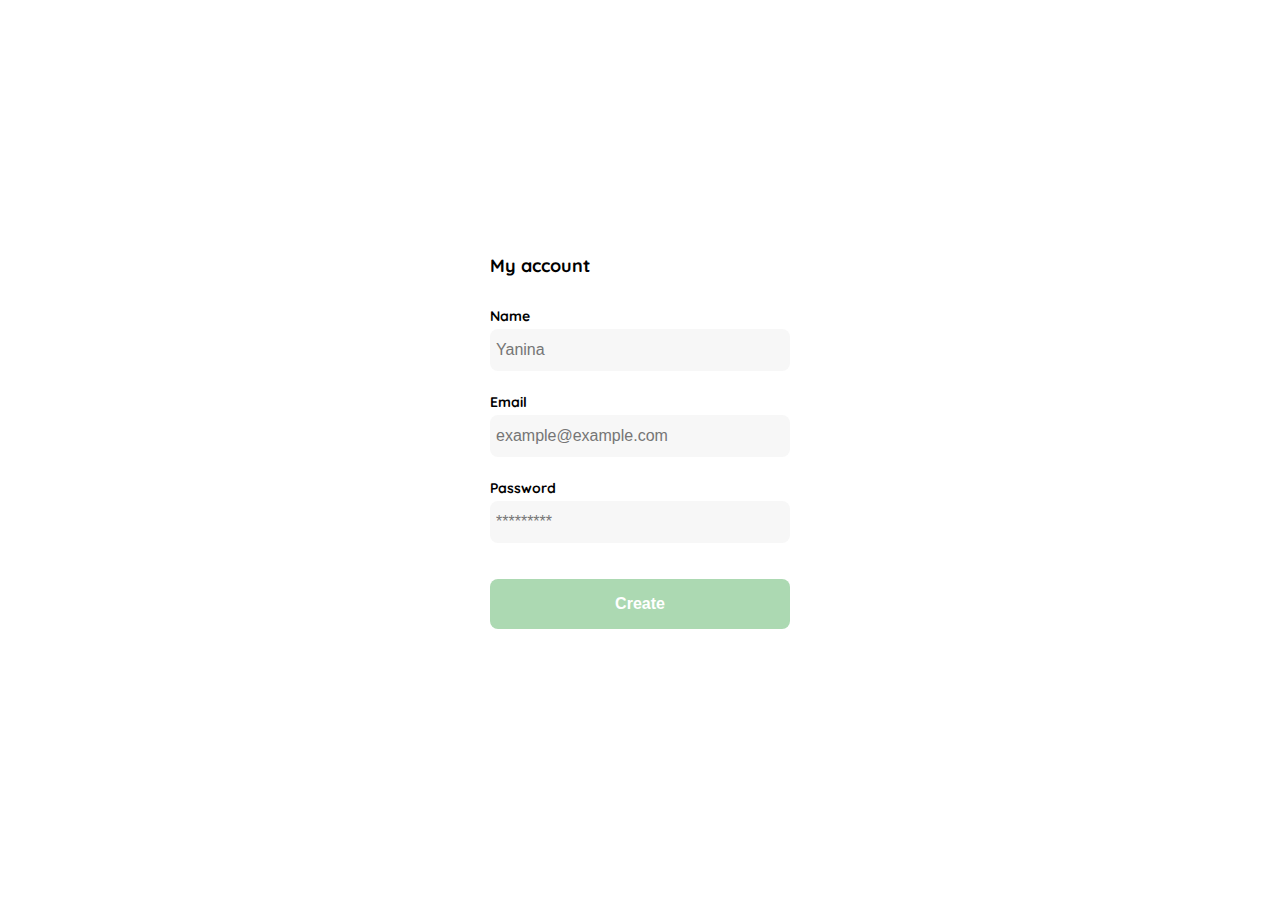
<file: account.html>
<!DOCTYPE html>
<html lang="en">
<head>
    <meta charset="UTF-8">
    <meta http-equiv="X-UA-Compatible" content="IE=edge">
    <meta name="viewport" content="width=device-width, initial-scale=1.0">
    <link rel="stylesheet" href="./css/style.css">
    <link rel="stylesheet" href="./css/account.css">
    <link rel="preconnect" href="https://fonts.googleapis.com">
    <link rel="preconnect" href="https://fonts.gstatic.com" crossorigin>
    <link href="https://fonts.googleapis.com/css2?family=Quicksand:wght@300;500;700&display=swap" rel="stylesheet">
    <title>Yard Sale</title>
</head>
<body>
    <div class="login">
        <div class="form-container">
            <img src="./logos/logo_yard_sale.svg" alt="logo" class="logo">
            <h1 class="title">My account</h1>
           
            
            <form action="" class="form">
                <div>
                    <label for="name" class="label">Name</label>
                    <input type="text" id="name" placeholder="Yanina" class="input input-name">
    
                    <label for="email" class="label">Email</label>
                    <input type="text" id="email" placeholder="example@example.com" class="input input-email">
    
                    <label for="password" class="label">Password</label>
                    <input type="password" id="password" placeholder="*********" class="input input-password">
                </div>

                <input type="submit" value="Create" class="primary-button login-button">
            </form>

            
        </div>
    </div>
</body>
</html>
</file>
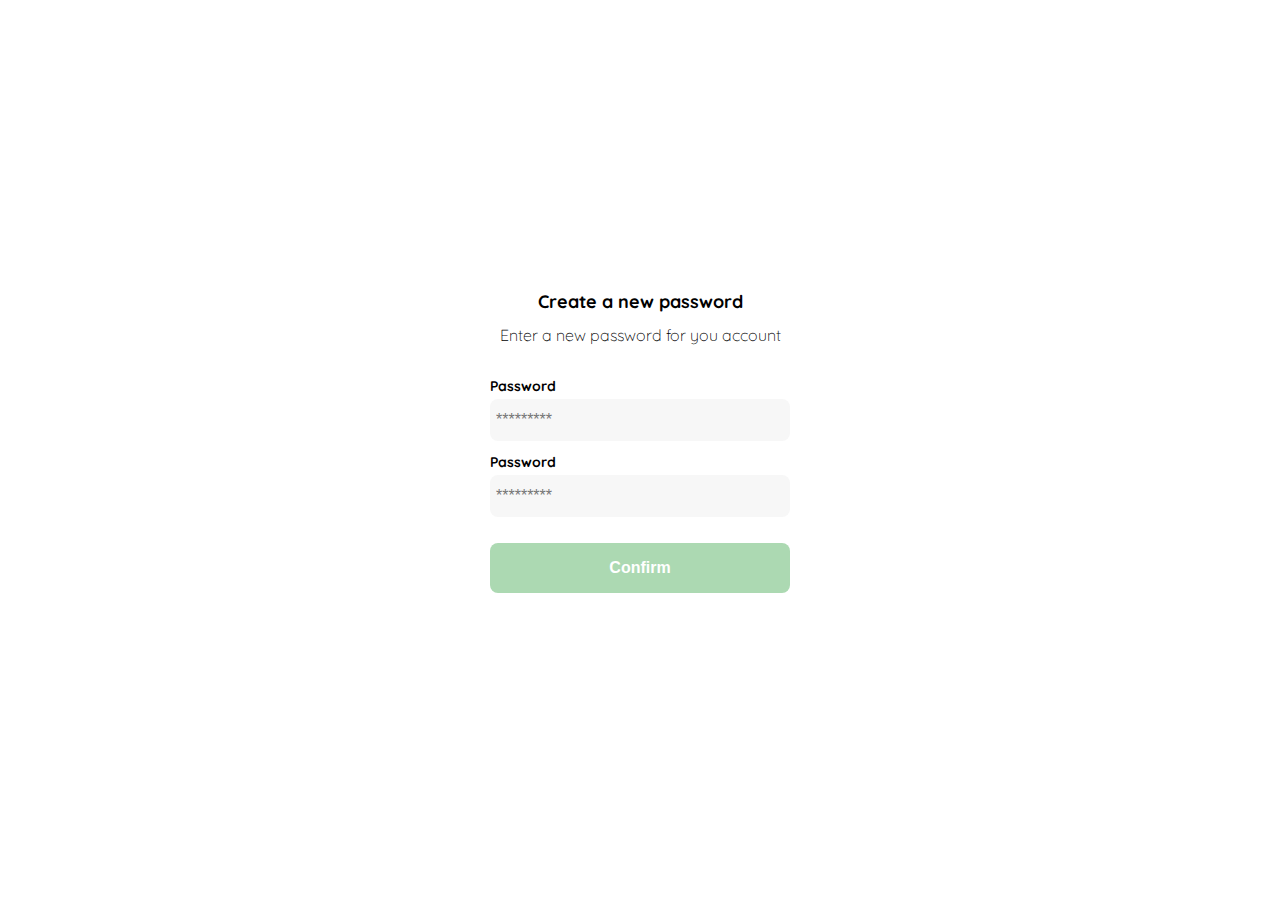
<file: contraseña.html>
<!DOCTYPE html>
<html lang="en">
<head>
    <meta charset="UTF-8">
    <meta http-equiv="X-UA-Compatible" content="IE=edge">
    <meta name="viewport" content="width=device-width, initial-scale=1.0">
    <link rel="stylesheet" href="./css/style.css">
    <link rel="stylesheet" href="./css/contraseña.css">
    <link rel="preconnect" href="https://fonts.googleapis.com">
    <link rel="preconnect" href="https://fonts.gstatic.com" crossorigin>
    <link href="https://fonts.googleapis.com/css2?family=Quicksand:wght@300;500;700&display=swap" rel="stylesheet">
    <title>Yard Sale</title>
</head>
<body>
    <div class="login">
        <div class="form-container">
            <img src="./logos/logo_yard_sale.svg" alt="logo" class="logo">
            
            <h1 class="title">Create a new password</h1>
           
            <p class="subtitle">Enter a new password for you account</p>
            
            <form action="" class="form">
                <label for="password" class="label">Password</label>
                <input type="password" id="password" placeholder="*********" class="input input-password">

                <label for="new-password" class="label">Password</label>
                <input type="password" id="new-password" placeholder="*********" class="input input-password">

                <input type="submit" value="Confirm" class="primary-button login-button">
            </form>
        </div>
    </div>
</body>
</html>
</file>
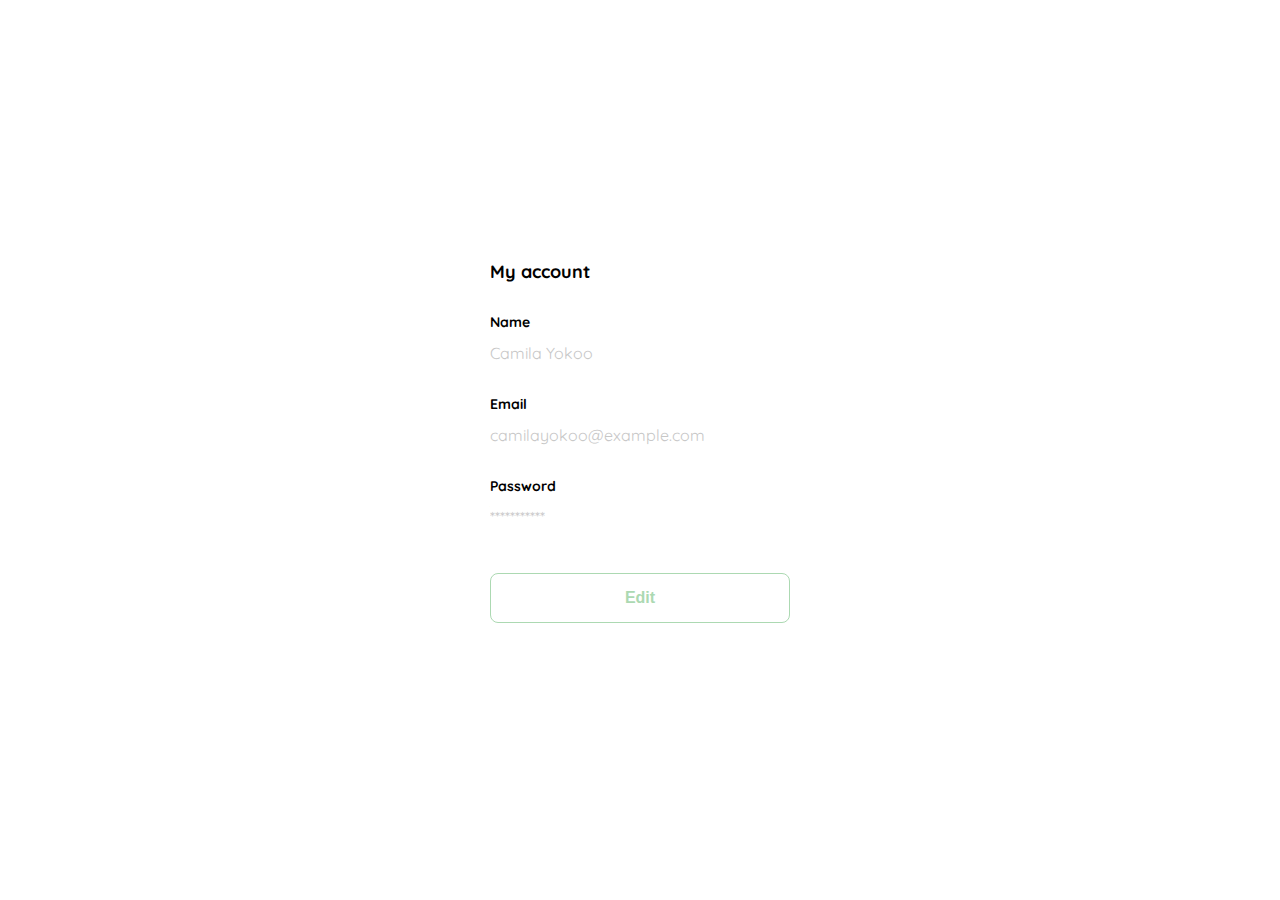
<file: edit_account.html>
<!DOCTYPE html>
<html lang="en">
<head>
    <meta charset="UTF-8">
    <meta http-equiv="X-UA-Compatible" content="IE=edge">
    <meta name="viewport" content="width=device-width, initial-scale=1.0">
    <link rel="stylesheet" href="./css/style.css">
    <link rel="stylesheet" href="./css/edit_account.css">
    <link rel="preconnect" href="https://fonts.googleapis.com">
    <link rel="preconnect" href="https://fonts.gstatic.com" crossorigin>
    <link href="https://fonts.googleapis.com/css2?family=Quicksand:wght@300;500;700&display=swap" rel="stylesheet">
    <title>Yard Sale</title>
</head>
<body>
    <div class="login">
        <div class="form-container">
            <img src="./logos/logo_yard_sale.svg" alt="logo" class="logo">
            <h1 class="title">My account</h1>
           
            
            <form action="" class="form">
                <div>
                    <label for="name" class="label">Name</label>
                    <p class="value">Camila Yokoo</p>
    
                    <label for="email" class="label">Email</label>
                    <p class="value">camilayokoo@example.com</p>
    
                    <label for="password" class="label">Password</label>
                    <p class="value">***********</p>
                </div>

                <input type="submit" value="Edit" class="secondary-button login-button">
            </form>

            
        </div>
    </div>
</body>
</html>
</file>
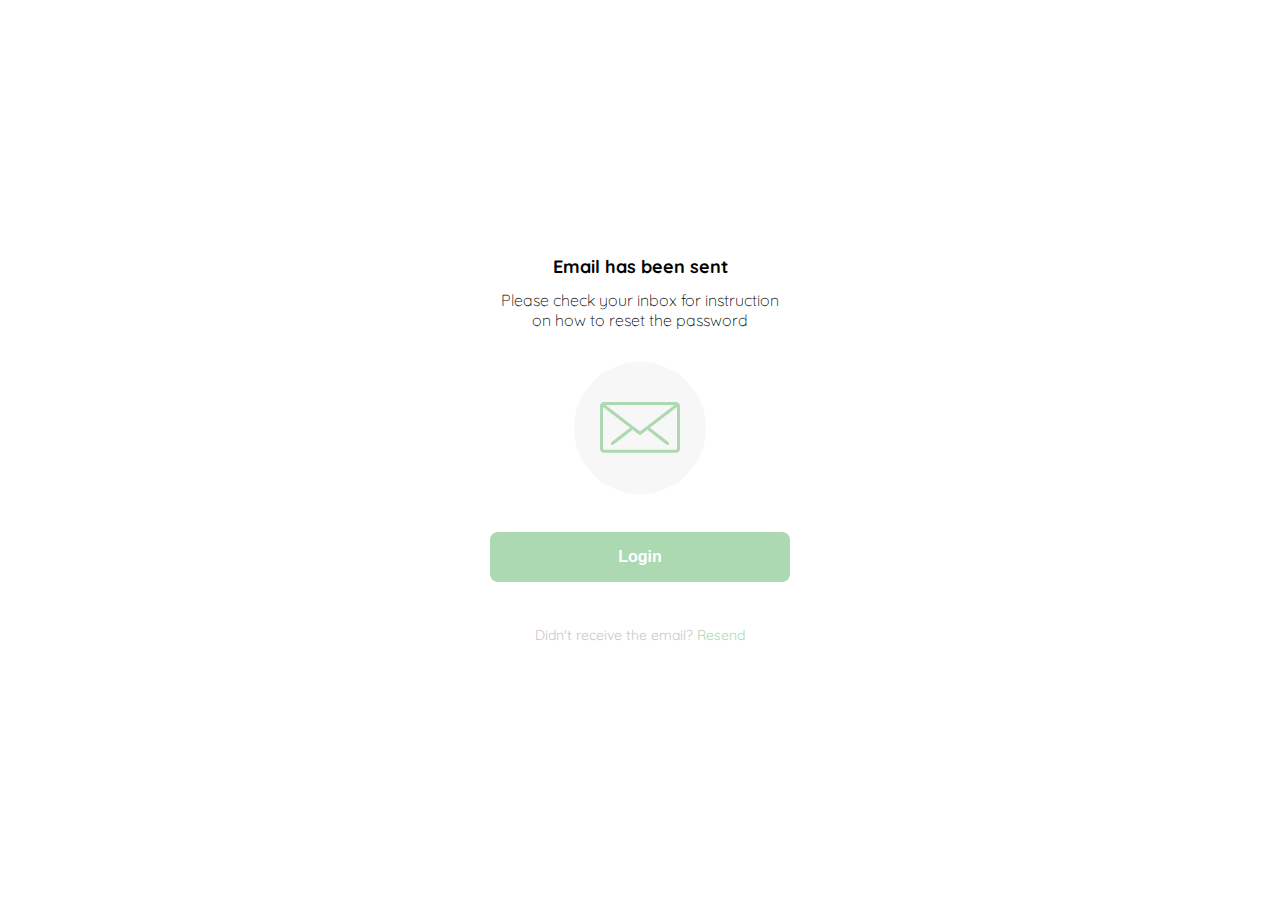
<file: email.html>
<!DOCTYPE html>
<html lang="en">
<head>
    <meta charset="UTF-8">
    <meta http-equiv="X-UA-Compatible" content="IE=edge">
    <meta name="viewport" content="width=device-width, initial-scale=1.0">
    <link rel="stylesheet" href="./css/style.css">
    <link rel="stylesheet" href="./css/contraseña.css">
    <link rel="stylesheet" href="./css/email.css">
    <link rel="preconnect" href="https://fonts.googleapis.com">
    <link rel="preconnect" href="https://fonts.gstatic.com" crossorigin>
    <link href="https://fonts.googleapis.com/css2?family=Quicksand:wght@300;500;700&display=swap" rel="stylesheet">
    <title>Yard Sale</title>
</head>
<body>
    <div class="login">
        <div class="form-container">
            <img src="./logos/logo_yard_sale.svg" alt="logo" class="logo">
            <h1 class="title">Email has been sent</h1>
            <p class="subtitle">Please check your inbox for instruction on how to reset the password</p>
            
            <div class="email-image">
                <img src="./icons/email.svg" alt="email">
            </div>

            <button class="primary-button login-button">Login</button>

            <p class="resend">
                <span>Didn't receive the email?</span>
                <a href="/">Resend</a>
            </p>
        </div>
    </div>
</body>
</html>
</file>
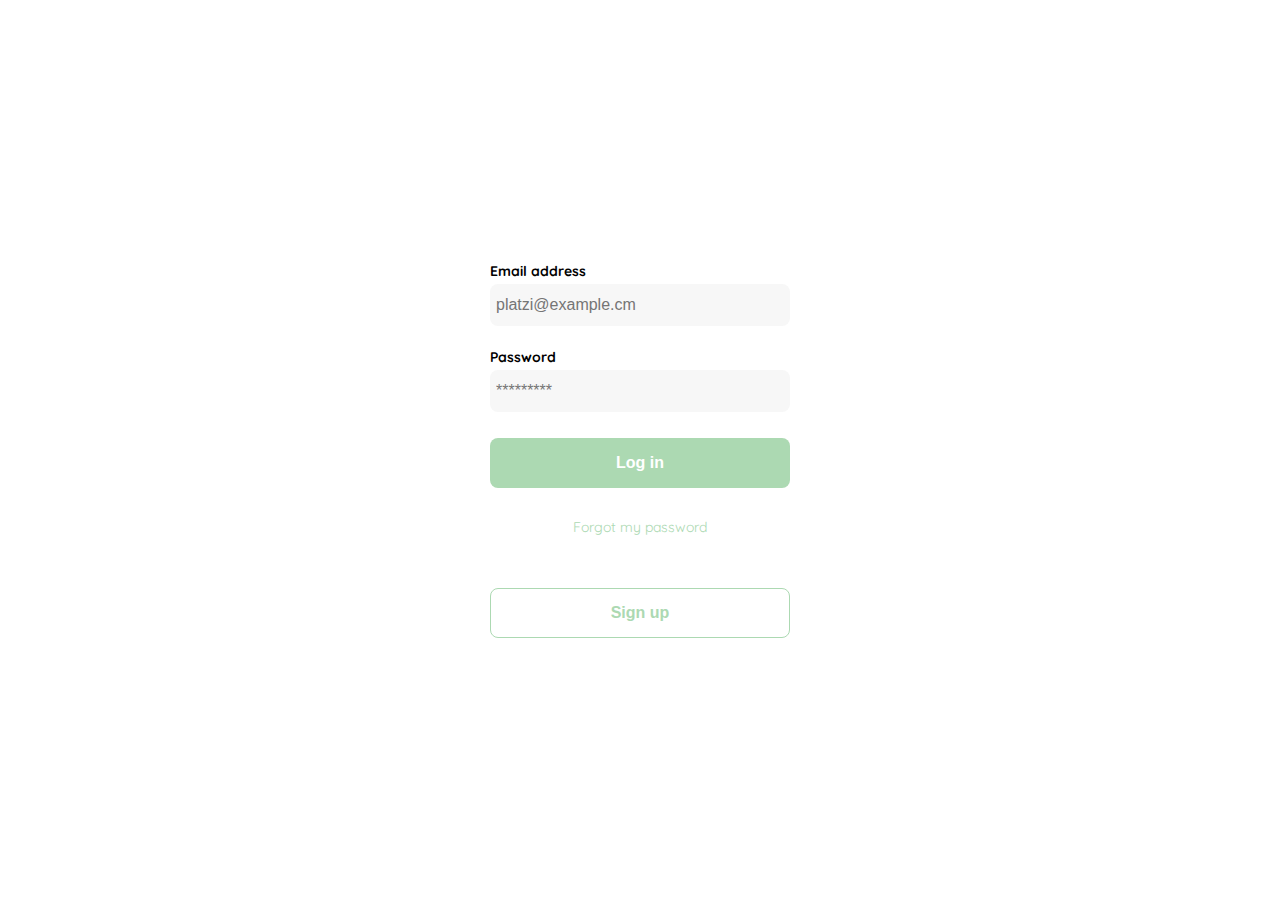
<file: login.html>
<!DOCTYPE html>
<html lang="en">
<head>
    <meta charset="UTF-8">
    <meta http-equiv="X-UA-Compatible" content="IE=edge">
    <meta name="viewport" content="width=device-width, initial-scale=1.0">
    <link rel="stylesheet" href="./css/style.css">
    <link rel="stylesheet" href="./css/login.css">
    <link rel="preconnect" href="https://fonts.googleapis.com">
    <link rel="preconnect" href="https://fonts.gstatic.com" crossorigin>
    <link href="https://fonts.googleapis.com/css2?family=Quicksand:wght@300;500;700&display=swap" rel="stylesheet">
    <title>Document</title>
</head>
<body>
    <div class="login">
        <div class="form-container">
          <img src="./logos/logo_yard_sale.svg" alt="logo" class="logo">
    
          <form action="/" class="form">
            <label for="email" class="label">Email address</label>
            <input type="text" id="email" placeholder="platzi@example.cm" class="input input-email">
    
            <label for="password" class="label">Password</label>
            <input type="password" id="password" placeholder="*********" class="input input-password">
    
            <input type="submit" value="Log in" class="primary-button login-button">
            <a href="/">Forgot my password</a>
          </form>
    
          <button class="secondary-button signup-button">Sign up</button>
        </div>
      </div>
</body>
</html>
</file>
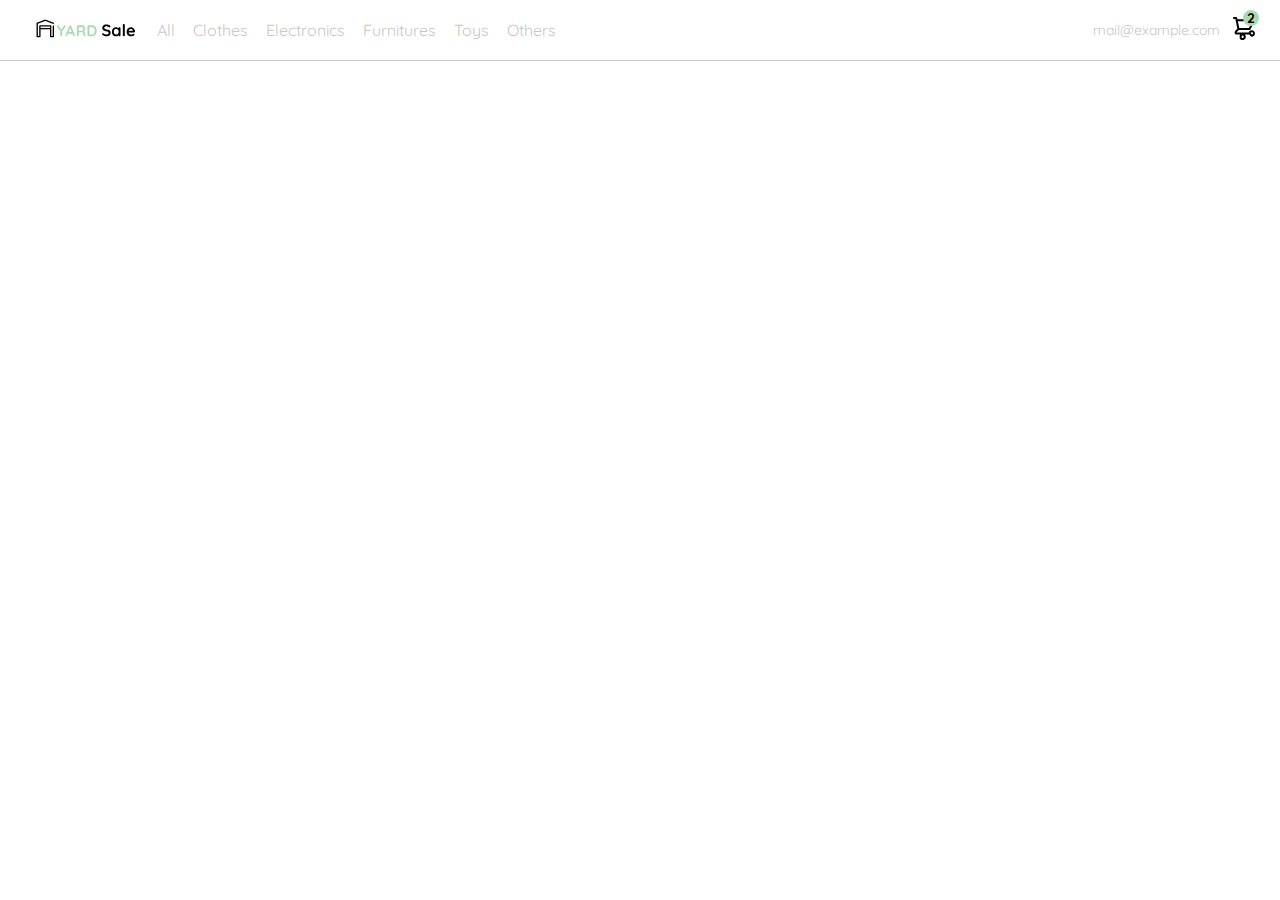
<file: navbar.html>
<!DOCTYPE html>
<html lang="en">
<head>
    <meta charset="UTF-8">
    <meta http-equiv="X-UA-Compatible" content="IE=edge">
    <meta name="viewport" content="width=device-width, initial-scale=1.0">
    <link rel="stylesheet" href="./css/style.css">
    <link rel="stylesheet" href="./css/navbar.css">
    <link rel="preconnect" href="https://fonts.googleapis.com">
    <link rel="preconnect" href="https://fonts.gstatic.com" crossorigin>
    <link href="https://fonts.googleapis.com/css2?family=Quicksand:wght@300;500;700&display=swap" rel="stylesheet">
    <title>Document</title>
</head>
<body>
    <nav>
        <img src="./icons/icon_menu.svg" alt="menu" class="menu">

        <div class="navbar-left">
            <img src="./logos/logo_yard_sale.svg" alt="logo" class="logo">
            <ul>
                <li>
                    <a href="">All</a>
                </li>
                <li>
                    <a href="">Clothes</a>
                </li>
                <li>
                    <a href="">Electronics</a>
                </li>
                <li>
                    <a href="">Furnitures</a>
                </li>
                <li>
                    <a href="">Toys</a>
                </li>
                <li>
                    <a href="">Others</a>
                </li>
            </ul> 
        </div>

        <div class="navbar-right">
            <ul>
                <li class="navbar-email">mail@example.com</li>
                <li class="navbar-shopping-cart">
                    <img src="./icons/icon_shopping_cart.svg" alt="shopping cart">
                    <div>2</div>
                </li>
            </ul>
            
        </div>
    </nav>
</body>
</html>
</file>
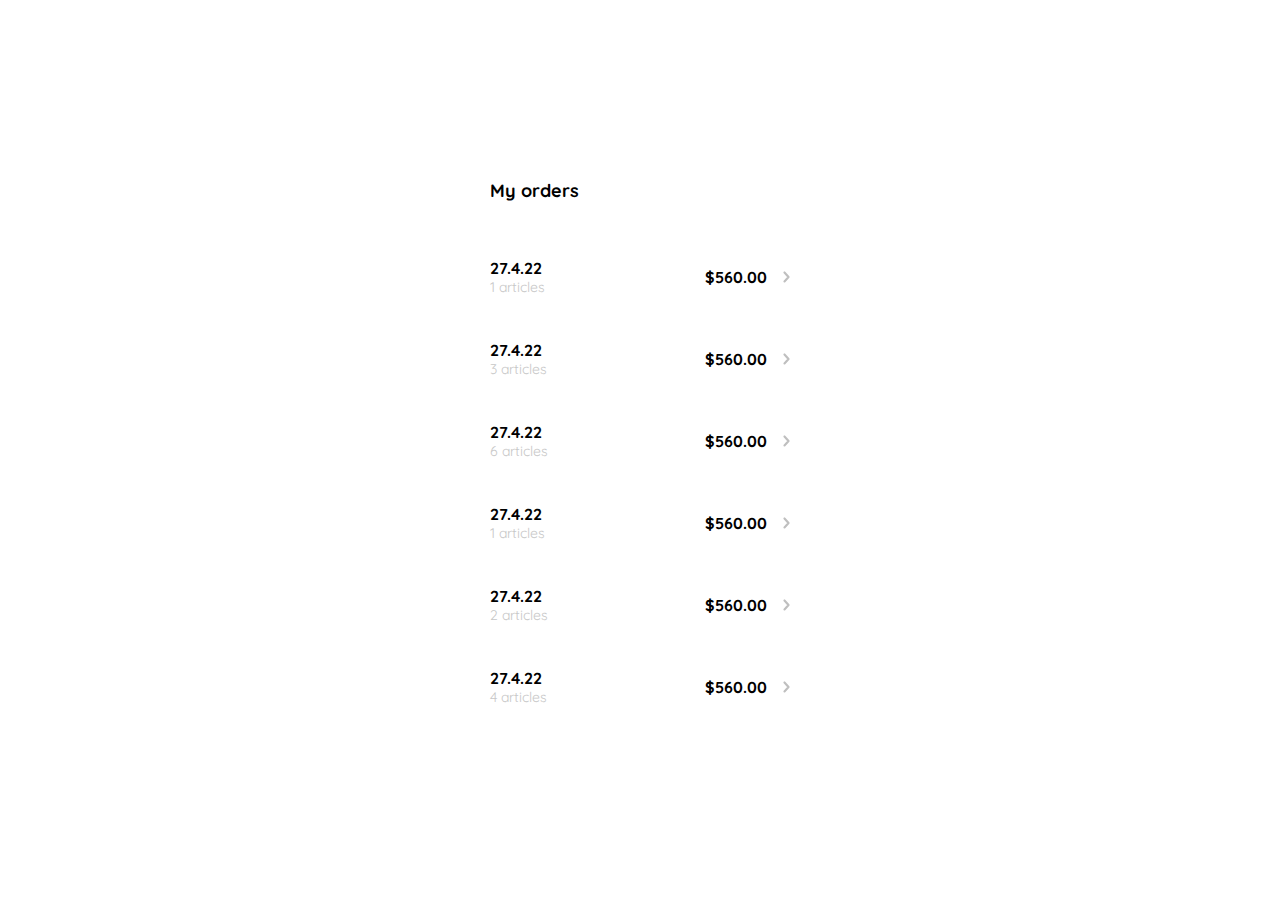
<file: orders.html>
<!DOCTYPE html>
<html lang="en">
<head>
    <meta charset="UTF-8">
    <meta http-equiv="X-UA-Compatible" content="IE=edge">
    <meta name="viewport" content="width=device-width, initial-scale=1.0">
    <link rel="stylesheet" href="./css/style.css">
    <link rel="stylesheet" href="./css/orders.css">
    <link rel="preconnect" href="https://fonts.googleapis.com">
    <link rel="preconnect" href="https://fonts.gstatic.com" crossorigin>
    <link href="https://fonts.googleapis.com/css2?family=Quicksand:wght@300;500;700&display=swap" rel="stylesheet">
    <title>Document</title>
</head>
<body>
    <div class="my-order">
        <div class="my-order-container">
            <h1 class="title">My orders</h1>
            <div class="my-order-content">
                <div class="order">
                    <p>
                        <span>27.4.22</span>
                        <span>1 articles</span>
                    </p>
                    <p>$560.00</p>
                    <img src="./icons/flechita.svg" alt="arrow">
                </div>
                <div class="order">
                    <p>
                        <span>27.4.22</span>
                        <span>3 articles</span>
                    </p>
                    <p>$560.00</p>
                    <img src="./icons/flechita.svg" alt="arrow">
                </div>
                <div class="order">
                    <p>
                        <span>27.4.22</span>
                        <span>6 articles</span>
                    </p>
                    <p>$560.00</p>
                    <img src="./icons/flechita.svg" alt="arrow">
                </div>
                <div class="order">
                    <p>
                        <span>27.4.22</span>
                        <span>1 articles</span>
                    </p>
                    <p>$560.00</p>
                    <img src="./icons/flechita.svg" alt="arrow">
                </div>
                <div class="order">
                    <p>
                        <span>27.4.22</span>
                        <span>2 articles</span>
                    </p>
                    <p>$560.00</p>
                    <img src="./icons/flechita.svg" alt="arrow">
                </div>
                <div class="order">
                    <p>
                        <span>27.4.22</span>
                        <span>4 articles</span>
                    </p>
                    <p>$560.00</p>
                    <img src="./icons/flechita.svg" alt="arrow">
                </div>
            </div>
        </div>
    </div>
</body>
</html>
</file>
<file: css/style.css>
body{
    margin: 0;
    font-family: 'Quicksand', sans-serif;
}

:root{
    --white: #ffffff;
    --black: #000000;
    --very--light-pink: #c7c7c7;
    --text-input-field: #f7f7f7;
    --hospital-green: #acd9b2;
    --sm: 14px;
    --md: 16px;
    --lg: 18px;
}
</file>
<file: css/account.css>
body{
    margin: 0;
    font-family: 'Quicksand', sans-serif;
}

.login{
    width: 100%;
    height: 100vh;
    display: grid;
    place-items: center;
}

.form-container{
    display: grid;
    grid-template-rows: auto 1fr auto;
    width: 300px;
}

.logo{
    width: 150px;
    margin-bottom: 48px;
    justify-self: center;
    display: none;
}

.title{
    font-size: var(--lg);
    margin-bottom: 12px;
    text-align: center;
}

.form{
    display: flex;
    flex-direction: column;
}
.form div{
    display: flex;
    flex-direction: column;
}

.label{
    font-size: var(--sm);
    font-weight: bold;
    margin-bottom: 4px;
}

.input{
    background-color: var(--text-input-field);
    border: none;
    border-radius: 8px;
    height: 30px;
    font-size: var(--md);
    padding: 6px;
    margin-bottom: 12px;
}
.input-name,
.input-email,
.input-password{
    margin-bottom: 22px;
}

.primary-button{
    background-color: var(--hospital-green);
    border-radius: 8px;
    border: none;
    color: var(--white);
    width: 100%;
    cursor: pointer;
    font-size: var(--md);
    font-weight: bold;
    height: 50px;
}

.login-button{
    margin-top: 14px;
    margin-bottom: 30px;
}

.title{
    margin-bottom: 30px;
    text-align: start;
}



@media (max-width: 640px) {
    .form-container{
        height: 100%;
    }
    .form{
        height: 100%;
        justify-content: space-between;
    }
}
</file>
<file: css/contraseña.css>
body{
    margin: 0;
    font-family: 'Quicksand', sans-serif;
}

.login{
    width: 100%;
    height: 100vh;
    display: grid;
    place-items: center;
}

.form-container{
    display: grid;
    grid-template-rows: auto 1fr auto;
    width: 300px;
}

.logo{
    width: 150px;
    margin-bottom: 48px;
    justify-self: center;
    display: none;
}

.title{
    font-size: var(--lg);
    margin-bottom: 12px;
    text-align: center;
}

.subtitle{
    color: var(--very-light-pink);
    font-size: var(--md);
    font-weight: 300;
    margin-top: 0;
    margin-bottom: 32px;
    text-align: center;
}

.form{
    display: flex;
    flex-direction: column;
}

.label{
    font-size: var(--sm);
    font-weight: bold;
    margin-bottom: 4px;
}

.input{
    background-color: var(--text-input-field);
    border: none;
    border-radius: 8px;
    height: 30px;
    font-size: var(--md);
    padding: 6px;
    margin-bottom: 12px;
}

.primary-button{
    background-color: var(--hospital-green);
    border-radius: 8px;
    border: none;
    color: var(--white);
    width: 100%;
    cursor: pointer;
    font-size: var(--md);
    font-weight: bold;
    height: 50px;
}

.login-button{
    margin-top: 14px;
    margin-bottom: 30px;
}

@media (max-width: 640px) {
    .logo{
        display: block;
    }
}
</file>
<file: css/edit_account.css>
body{
    margin: 0;
    font-family: 'Quicksand', sans-serif;
}

.login{
    width: 100%;
    height: 100vh;
    display: grid;
    place-items: center;
}

.form-container{
    display: grid;
    grid-template-rows: auto 1fr auto;
    width: 300px;
}

.logo{
    width: 150px;
    margin-bottom: 48px;
    justify-self: center;
    display: none;
}

.title{
    font-size: var(--lg);
    margin-bottom: 12px;
    text-align: center;
}

.form{
    display: flex;
    flex-direction: column;
}
.form div{
    display: flex;
    flex-direction: column;
}

.label{
    font-size: var(--sm);
    font-weight: bold;
    margin-bottom: 4px;
}

.value{
    color: var(--very--light-pink);
    font-size: var(--md);
    margin: 8px 0 32px 0;
}

.secondary-button{
    background-color: var(--white);
    border-radius: 8px;
    border: 1px solid var(--hospital-green);
    color: var(--hospital-green);
    width: 100%;
    cursor: pointer;
    font-size: var(--md);
    font-weight: bold;
    height: 50px;
}

.login-button{
    margin-top: 14px;
    margin-bottom: 30px;
}

.title{
    margin-bottom: 30px;
    text-align: start;
}



@media (max-width: 640px) {
    .form-container{
        height: 100%;
    }
    .form{
        height: 100%;
        justify-content: space-between;
    }
}
</file>
<file: css/email.css>
.form-container{
    justify-items: center;
}

.email-image{
    width: 132px;
    height: 132px;
    border-radius: 50%;
    background-color: var(--text-input-field);
    display: flex;
    justify-content: center;
    align-items: center;
    margin-bottom: 24px;
}
.email-image img{
    width: 80px;
}

.resend{
    font-size: var(--sm);
}
.resend span{
    color: var(--very--light-pink);
}
.resend a{
    color: var(--hospital-green);
    text-decoration: none;
}
</file>
<file: css/login.css>
body {
    margin: 0;
    font-family: 'Quicksand', sans-serif;
  }
  .login {
    width: 100%;
    height: 100vh;
    display: grid;
    place-items: center;
  }
  .form-container {
    display: grid;
    grid-template-rows: auto 1fr auto;
    width: 300px;
  }
  .logo {
    width: 150px;
    margin-bottom: 48px;
    justify-self: center;
    display: none;
  }
  .form {
    display: flex;
    flex-direction: column;
  }
  .form a {
    color: var(--hospital-green);
    font-size: var(--sm);
    text-align: center;
    text-decoration: none;
    margin-bottom: 52px;
  }
  .label {
    font-size: var(--sm);
    font-weight: bold;
    margin-bottom: 4px;
  }
  .input {
    background-color: var(--text-input-field);
    border: none;
    border-radius: 8px;
    height: 30px;
    font-size: var(--md);
    padding: 6px;
    margin-bottom: 12px;
  }
  .input-email {
    margin-bottom: 22px;
  }
  .primary-button {
    background-color: var(--hospital-green);
    border-radius: 8px;
    border: none;
    color: var(--white);
    width: 100%;
    cursor: pointer;
    font-size: var(--md);
    font-weight: bold;
    height: 50px;
  }
  .secondary-button {
    background-color: var(--white);
    border-radius: 8px;
    border: 1px solid var(--hospital-green);
    color: var(--hospital-green);
    width: 100%;
    cursor: pointer;
    font-size: var(--md);
    font-weight: bold;
    height: 50px;
  }
  .login-button {
    margin-top: 14px;
    margin-bottom: 30px;
  }
  @media (max-width: 640px) {
    .logo {
      display: block;
    }
    .secondary-button {
        width: 300px;
        position: absolute;
        bottom: 0;
        margin-bottom: 24px;
    }
  }
</file>
<file: css/navbar.css>
.menu{
    display: none;
}

.logo{
    width: 100px;
}

nav{
    display: flex;
    justify-content: space-between;
    padding: 0 24px;
    border-bottom: 1px solid var(--very--light-pink);
}

.navbar-left ul,
.navbar-right ul{
    list-style: none;
    padding: 0;
    margin: 0px;
    display: flex;
    align-items: center;
    height: 60px;
}

.navbar-left{
    display: flex;
    margin-left: 12px;
}

.navbar-left ul{
    margin-left: 12px;
}

.navbar-left ul li a,
.navbar-right ul li a{
    text-decoration: none;
    color: var(--very--light-pink);
    border: 1px solid var(--white);
    padding: 8px;
    border-radius: 8px;
}

.navbar-left ul li a:hover,
.navbar-right ul li a:hover{
    border: 1px solid var(--hospital-green);
    color: var(--hospital-green);
}

.navbar-email{
    color: var(--very--light-pink);
    font-size: var(--sm);
    margin-right: 12px;
}

.navbar-shopping-cart{
    position: relative;
}

.navbar-shopping-cart div{
    width: 16px;
    height: 16px;
    background-color: var(--hospital-green);
    border-radius: 50%;
    font-size: var(--sm);
    font-weight: bold;
    position: absolute;
    top: -6px;
    right: -3px;
    display: flex;
    justify-content: center;
    align-items: center;
}

@media (max-width: 640px) {
    .menu{
        display: block;
        }
        
        .navbar-left ul{
            display: none;
        }
    
        .navbar-email{
            display: none;
        }
}
</file>
<file: css/orders.css>
.my-order{
    width: 100%;
    height: 100vh;
    display: grid;
    place-items: center;
}

.title{
    font-size: var(--lg);
    margin-bottom: 40px;
}

.my-order-container{
    display: grid;
    grid-template-rows: auto 1fr auto;
    width: 300px;
}

.my-order-content{
    display: flex;
    flex-direction: column;
}

.order{
    display: grid;
    grid-template-columns: auto 1fr auto;
    gap: 16px;
    align-items: center;   
    margin-bottom: 12px;
    border-radius: 8px;
}
.order p:nth-child(1){
    display: flex;
    flex-direction: column;
}
.order p span:nth-child(1){
    font-size: var(--md);
    font-weight: bold;
}
.order p span:nth-child(2){
    font-size: var(--sm);
    color: var(--very--light-pink);
}
.order p:nth-child(2){
  text-align: end;
  font-weight: bold;
}
</file>
